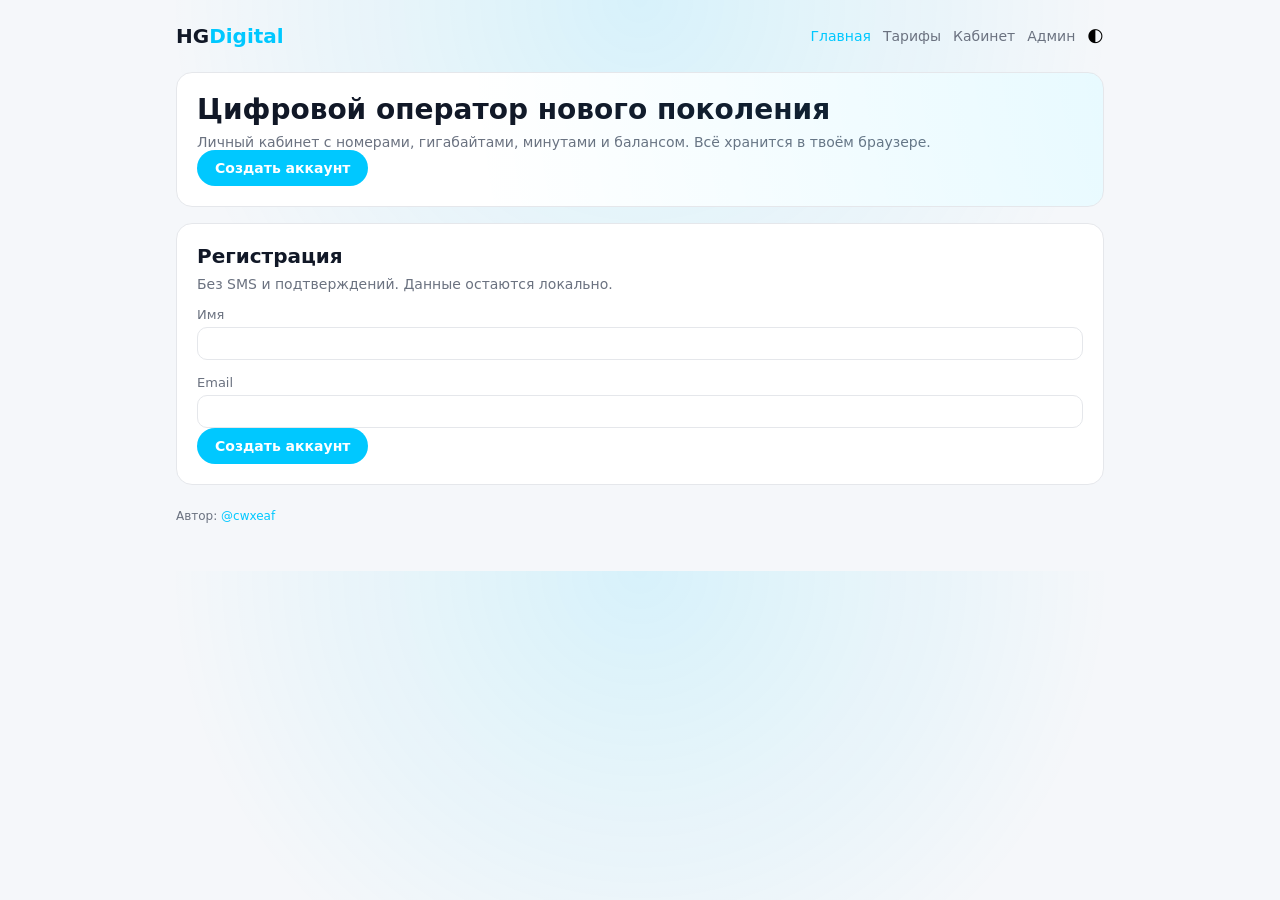
<file: index.html>
<!doctype html>
<html lang="ru">
<head>
  <meta charset="utf-8">
  <title>HG Digital — цифровой оператор</title>
  <link rel="stylesheet" href="assets/style.css">
  <script defer src="assets/app.js"></script>
</head>
<body>
  <div class="page">
    <header class="header">
      <div class="logo">HG<span>Digital</span></div>
      <nav class="nav">
        <a href="index.html" class="active">Главная</a>
        <a href="buy.html">Тарифы</a>
        <a href="dashboard.html">Кабинет</a>
        <a href="login.html">Админ</a>
        <button class="icon-btn" id="theme-toggle" title="Сменить тему">🌓</button>
      </nav>
    </header>

    <section class="card hero">
      <h1>Цифровой оператор нового поколения</h1>
      <p class="muted">
        Личный кабинет с номерами, гигабайтами, минутами и балансом. Всё хранится в твоём браузере.
      </p>
      <button class="button pulse" onclick="scrollToReg()">Создать аккаунт</button>
    </section>

    <section class="card" id="reg-card">
      <h2>Регистрация</h2>
      <p class="muted">Без SMS и подтверждений. Данные остаются локально.</p>
      <form id="register-form">
        <div class="field">
          <label>Имя</label>
          <input name="name" required>
        </div>
        <div class="field">
          <label>Email</label>
          <input name="email" type="email">
        </div>
        <button type="submit" class="button">Создать аккаунт</button>
      </form>
      <div id="reg-result" class="mt hidden">
        <p class="muted">Аккаунт создан. Можно перейти в кабинет или подключить тариф.</p>
        <a href="dashboard.html" class="button secondary">Перейти в кабинет</a>
        <a href="buy.html" class="button secondary">Выбрать тариф</a>
      </div>
    </section>

    <footer class="footer">
      <span>Автор: <a href="https://t.me/cwxeaf" target="_blank">@cwxeaf</a></span>
    </footer>
  </div>
</body>
</html>
</file>
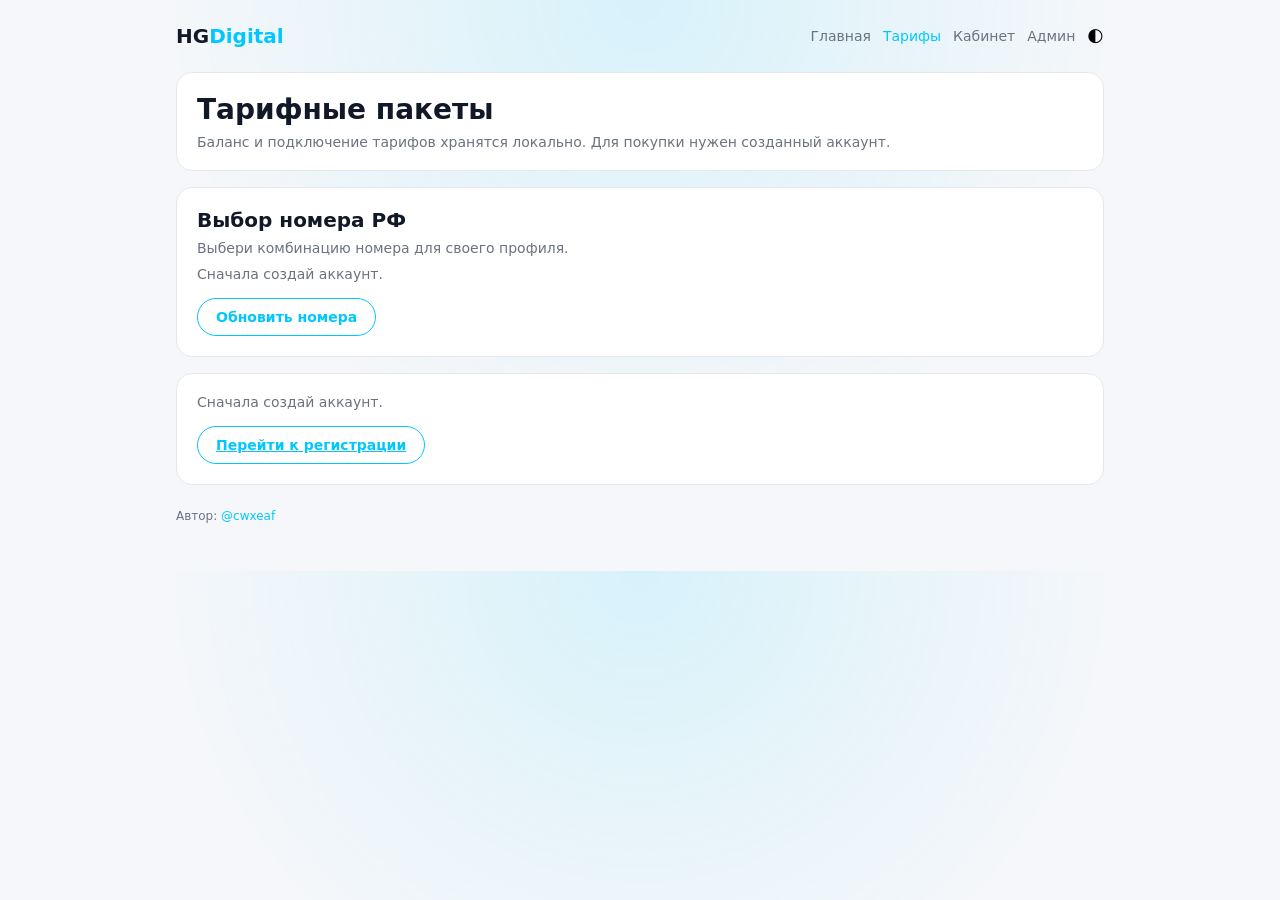
<file: buy.html>
<!doctype html>
<html lang="ru">
<head>
  <meta charset="utf-8">
  <title>Тарифы — HG Digital</title>
  <link rel="stylesheet" href="assets/style.css">
  <script defer src="assets/app.js"></script>
</head>
<body>
  <div class="page">
    <header class="header">
      <div class="logo">HG<span>Digital</span></div>
      <nav class="nav">
        <a href="index.html">Главная</a>
        <a href="buy.html" class="active">Тарифы</a>
        <a href="dashboard.html">Кабинет</a>
        <a href="login.html">Админ</a>
        <button class="icon-btn" id="theme-toggle" title="Сменить тему">🌓</button>
      </nav>
    </header>

    <section class="card">
      <h1>Тарифные пакеты</h1>
      <p class="muted">
        Баланс и подключение тарифов хранятся локально. Для покупки нужен созданный аккаунт.
      </p>
    </section>

    <section class="card" id="rf-numbers">
      <h2>Выбор номера РФ</h2>
      <p class="muted">Выбери комбинацию номера для своего профиля.</p>
      <div id="rf-list" class="rf-list"></div>
      <button class="button secondary mt" id="rf-refresh">Обновить номера</button>
    </section>

    <section id="plans"></section>

    <footer class="footer">
      <span>Автор: <a href="https://t.me/cwxeaf" target="_blank">@cwxeaf</a></span>
    </footer>
  </div>
</body>
</html>
</file>
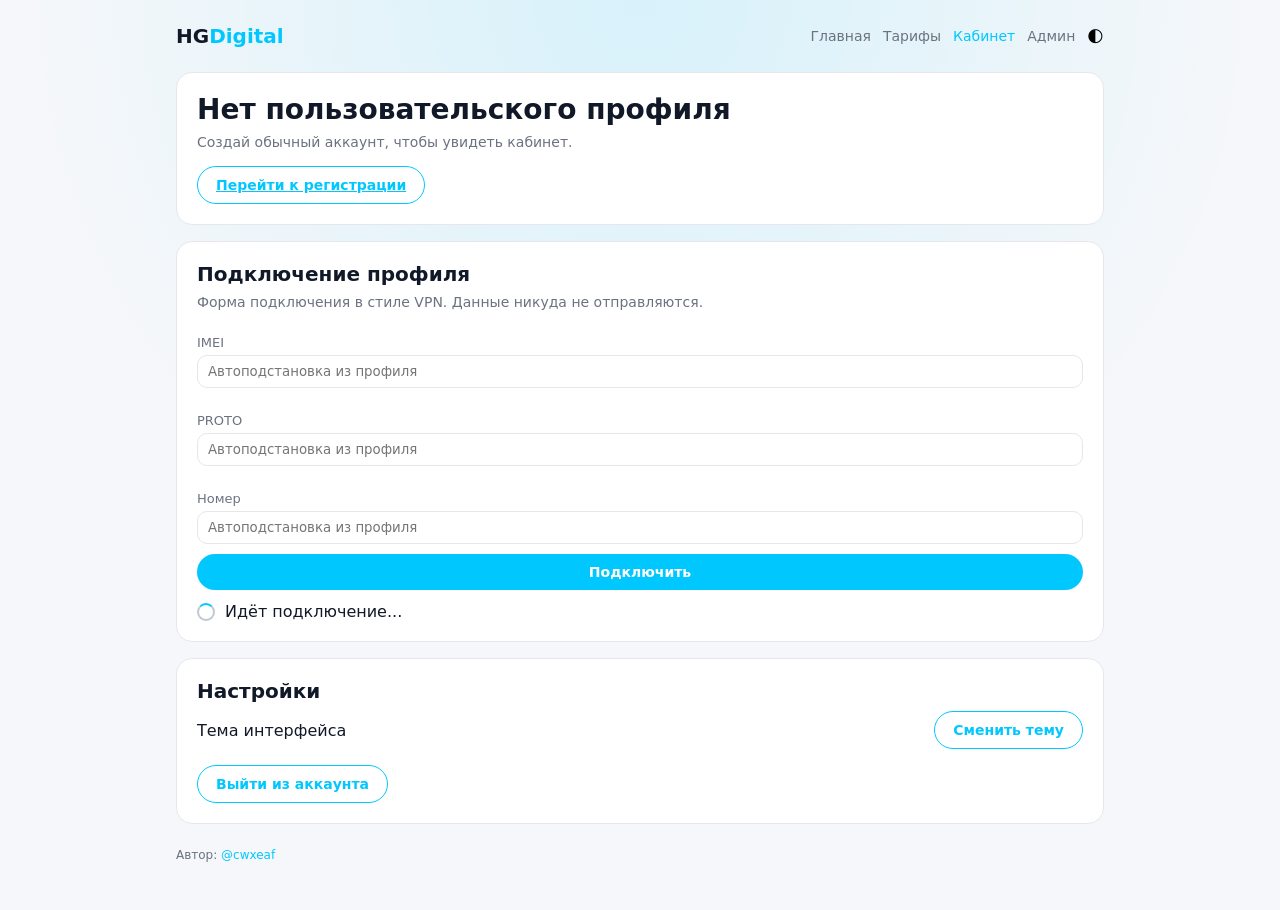
<file: dashboard.html>
<!doctype html>
<html lang="ru">
<head>
  <meta charset="utf-8">
  <title>Кабинет — HG Digital</title>
  <link rel="stylesheet" href="assets/style.css">
  <script defer src="assets/app.js"></script>
</head>
<body>
  <div class="page">
    <header class="header">
      <div class="logo">HG<span>Digital</span></div>
      <nav class="nav">
        <a href="index.html">Главная</a>
        <a href="buy.html">Тарифы</a>
        <a href="dashboard.html" class="active">Кабинет</a>
        <a href="login.html">Админ</a>
        <button class="icon-btn" id="theme-toggle" title="Сменить тему">🌓</button>
      </nav>
    </header>

    <section class="card" id="dash-main"></section>

    <section class="card" id="connect-card">
      <h2>Подключение профиля</h2>
      <p class="muted">Форма подключения в стиле VPN. Данные никуда не отправляются.</p>
      <form id="connect-form" class="connect-form">
        <div class="field">
          <label>IMEI</label>
          <input name="imei" placeholder="Автоподстановка из профиля">
        </div>
        <div class="field">
          <label>PROTO</label>
          <input name="proto" placeholder="Автоподстановка из профиля">
        </div>
        <div class="field">
          <label>Номер</label>
          <input name="number" placeholder="Автоподстановка из профиля">
        </div>
        <button class="button pulse" type="submit">Подключить</button>
      </form>
      <div id="connect-status" class="connect-status hidden">
        <div class="loader"></div>
        <p>Идёт подключение...</p>
      </div>
    </section>

    <section class="card" id="settings-card">
      <h2>Настройки</h2>
      <div class="settings-row">
        <span>Тема интерфейса</span>
        <button class="button secondary" id="settings-theme-toggle">Сменить тему</button>
      </div>
      <button class="button secondary mt" onclick="logout()">Выйти из аккаунта</button>
    </section>

    <footer class="footer">
      <span>Автор: <a href="https://t.me/cwxeaf" target="_blank">@cwxeaf</a></span>
    </footer>
  </div>
</body>
</html>
</file>
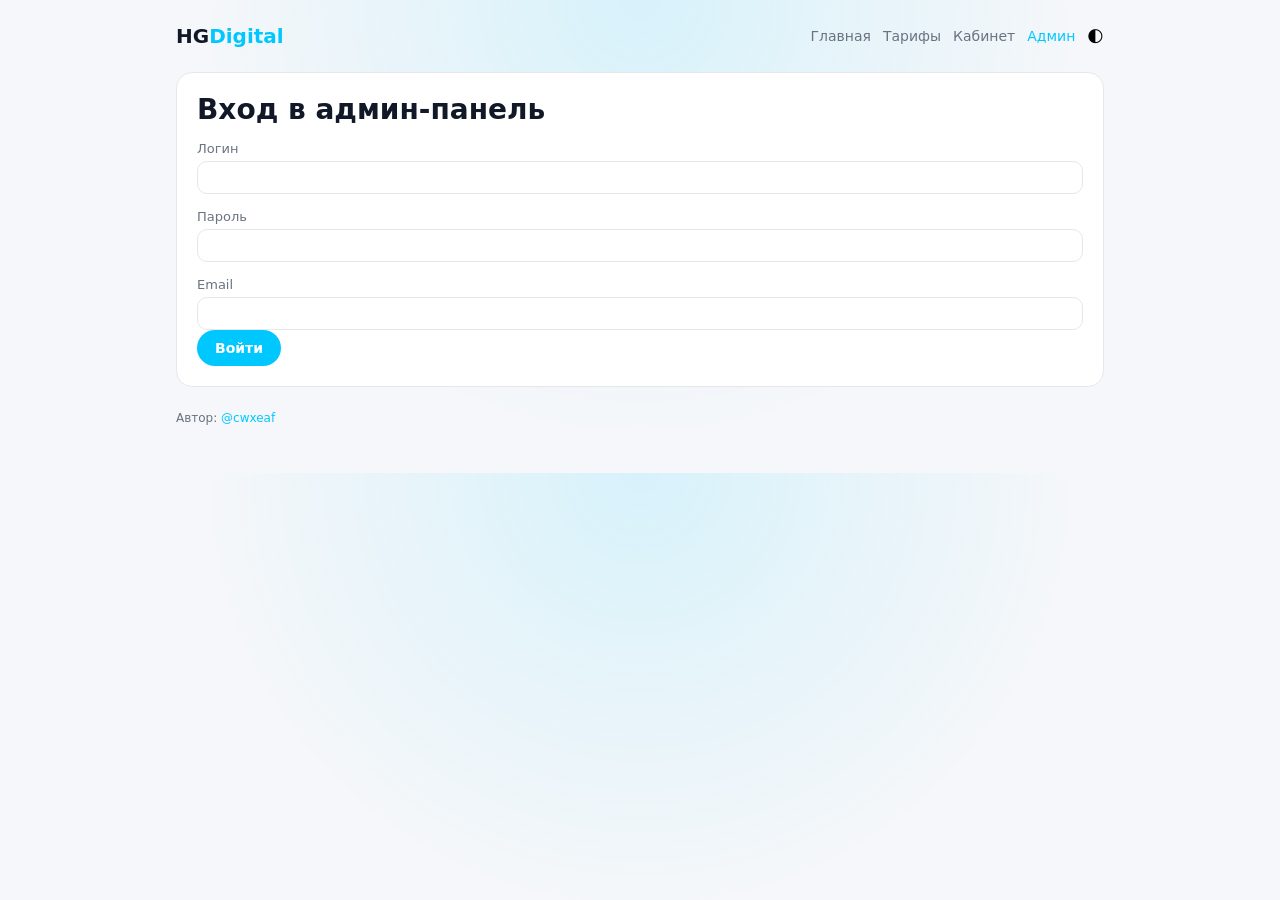
<file: login.html>
<!doctype html>
<html lang="ru">
<head>
  <meta charset="utf-8">
  <title>Вход — HG Digital</title>
  <link rel="stylesheet" href="assets/style.css">
  <script defer src="assets/app.js"></script>
</head>
<body>
  <div class="page">
    <header class="header">
      <div class="logo">HG<span>Digital</span></div>
      <nav class="nav">
        <a href="index.html">Главная</a>
        <a href="buy.html">Тарифы</a>
        <a href="dashboard.html">Кабинет</a>
        <a href="login.html" class="active">Админ</a>
        <button class="icon-btn" id="theme-toggle" title="Сменить тему">🌓</button>
      </nav>
    </header>

    <section class="card">
      <h1>Вход в админ‑панель</h1>
      <form id="login-form">
        <div class="field">
          <label>Логин</label>
          <input name="login" required>
        </div>
        <div class="field">
          <label>Пароль</label>
          <input name="pass" type="password" required>
        </div>
        <div class="field">
          <label>Email</label>
          <input name="email" type="email" required>
        </div>
        <button class="button">Войти</button>
      </form>
      <p id="login-error" class="muted error hidden">Неверные данные</p>
    </section>

    <footer class="footer">
      <span>Автор: <a href="https://t.me/cwxeaf" target="_blank">@cwxeaf</a></span>
    </footer>
  </div>
</body>
</html>
</file>
<file: assets/style.css>
:root {
  --accent: #00c8ff;
  --bg: #f5f7fa;
  --bg-card: #ffffff;
  --text: #111827;
  --muted: #6b7280;
  --border: #e5e7eb;
}

body[data-theme="dark"] {
  --bg: #020617;
  --bg-card: #020617;
  --text: #e5e7eb;
  --muted: #9ca3af;
  --border: #1f2937;
}

* {
  box-sizing: border-box;
  margin: 0;
  padding: 0;
  font-family: system-ui, -apple-system, BlinkMacSystemFont, "SF Pro Text", sans-serif;
}

body {
  background: radial-gradient(circle at top, rgba(0,200,255,0.12), transparent 55%), var(--bg);
  color: var(--text);
}

.page {
  max-width: 960px;
  margin: 0 auto;
  padding: 24px 16px 48px;
}

.header {
  display: flex;
  justify-content: space-between;
  align-items: center;
  margin-bottom: 24px;
}

.logo {
  font-weight: 700;
  font-size: 20px;
}

.logo span {
  color: var(--accent);
}

.nav {
  display: flex;
  align-items: center;
  gap: 12px;
}

.nav a {
  text-decoration: none;
  color: var(--muted);
  font-size: 14px;
}

.nav a.active {
  color: var(--accent);
}

.icon-btn {
  border: none;
  background: transparent;
  cursor: pointer;
  font-size: 16px;
}

.card {
  background: var(--bg-card);
  border-radius: 16px;
  padding: 20px;
  margin-bottom: 16px;
  border: 1px solid var(--border);
  backdrop-filter: blur(10px);
}

.hero {
  position: relative;
  overflow: hidden;
}

.hero::after {
  content: "";
  position: absolute;
  inset: -40%;
  background: radial-gradient(circle at top right, rgba(0,200,255,0.18), transparent 60%);
  opacity: 0.8;
  pointer-events: none;
}

h1 {
  font-size: 28px;
  margin-bottom: 8px;
}

h2 {
  font-size: 20px;
  margin-bottom: 8px;
}

p.muted {
  color: var(--muted);
  font-size: 14px;
}

.button {
  display: inline-flex;
  align-items: center;
  justify-content: center;
  padding: 10px 18px;
  border-radius: 999px;
  border: none;
  background: var(--accent);
  color: white;
  font-weight: 600;
  cursor: pointer;
  font-size: 14px;
  transition: transform 0.12s ease, box-shadow 0.12s ease, background 0.12s ease;
}

.button.secondary {
  background: transparent;
  color: var(--accent);
  border: 1px solid var(--accent);
}

.button:hover {
  transform: translateY(-1px);
  box-shadow: 0 8px 20px rgba(0, 200, 255, 0.25);
}

.button:active {
  transform: translateY(0);
  box-shadow: none;
}

.pulse {
  position: relative;
  overflow: hidden;
}

.pulse::after {
  content: "";
  position: absolute;
  inset: 0;
  background: radial-gradient(circle at center, rgba(255,255,255,0.35), transparent 60%);
  opacity: 0;
  transform: scale(0.2);
  transition: opacity 0.25s ease, transform 0.25s ease;
}

.pulse:active::after {
  opacity: 1;
  transform: scale(1);
}

.field {
  margin-top: 12px;
}

.field label {
  font-size: 13px;
  color: var(--muted);
}

.field input {
  width: 100%;
  padding: 8px 10px;
  border-radius: 10px;
  border: 1px solid var(--border);
  margin-top: 4px;
  background: transparent;
  color: var(--text);
}

.mt {
  margin-top: 16px;
}

.hidden {
  display: none;
}

.error {
  color: #ef4444;
}

.rf-list {
  display: flex;
  flex-wrap: wrap;
  gap: 8px;
  margin-top: 10px;
}

.rf-item {
  padding: 8px 10px;
  border-radius: 999px;
  border: 1px solid var(--border);
  font-size: 13px;
  cursor: pointer;
}

.rf-item.active {
  border-color: var(--accent);
  color: var(--accent);
}

.footer {
  margin-top: 24px;
  font-size: 12px;
  color: var(--muted);
  display: flex;
  justify-content: space-between;
}

.footer a {
  color: var(--accent);
  text-decoration: none;
}

.connect-form {
  display: grid;
  gap: 10px;
  margin-top: 10px;
}

.connect-status {
  display: flex;
  align-items: center;
  gap: 10px;
  margin-top: 12px;
}

.loader {
  width: 18px;
  height: 18px;
  border-radius: 999px;
  border: 2px solid rgba(148,163,184,0.6);
  border-top-color: var(--accent);
  animation: spin 0.7s linear infinite;
}

.settings-row {
  display: flex;
  justify-content: space-between;
  align-items: center;
}

@keyframes spin {
  to { transform: rotate(360deg); }
}

@media (max-width: 640px) {
  .header {
    flex-direction: column;
    align-items: flex-start;
    gap: 8px;
  }
  h1 {
    font-size: 22px;
  }
}
</file>
